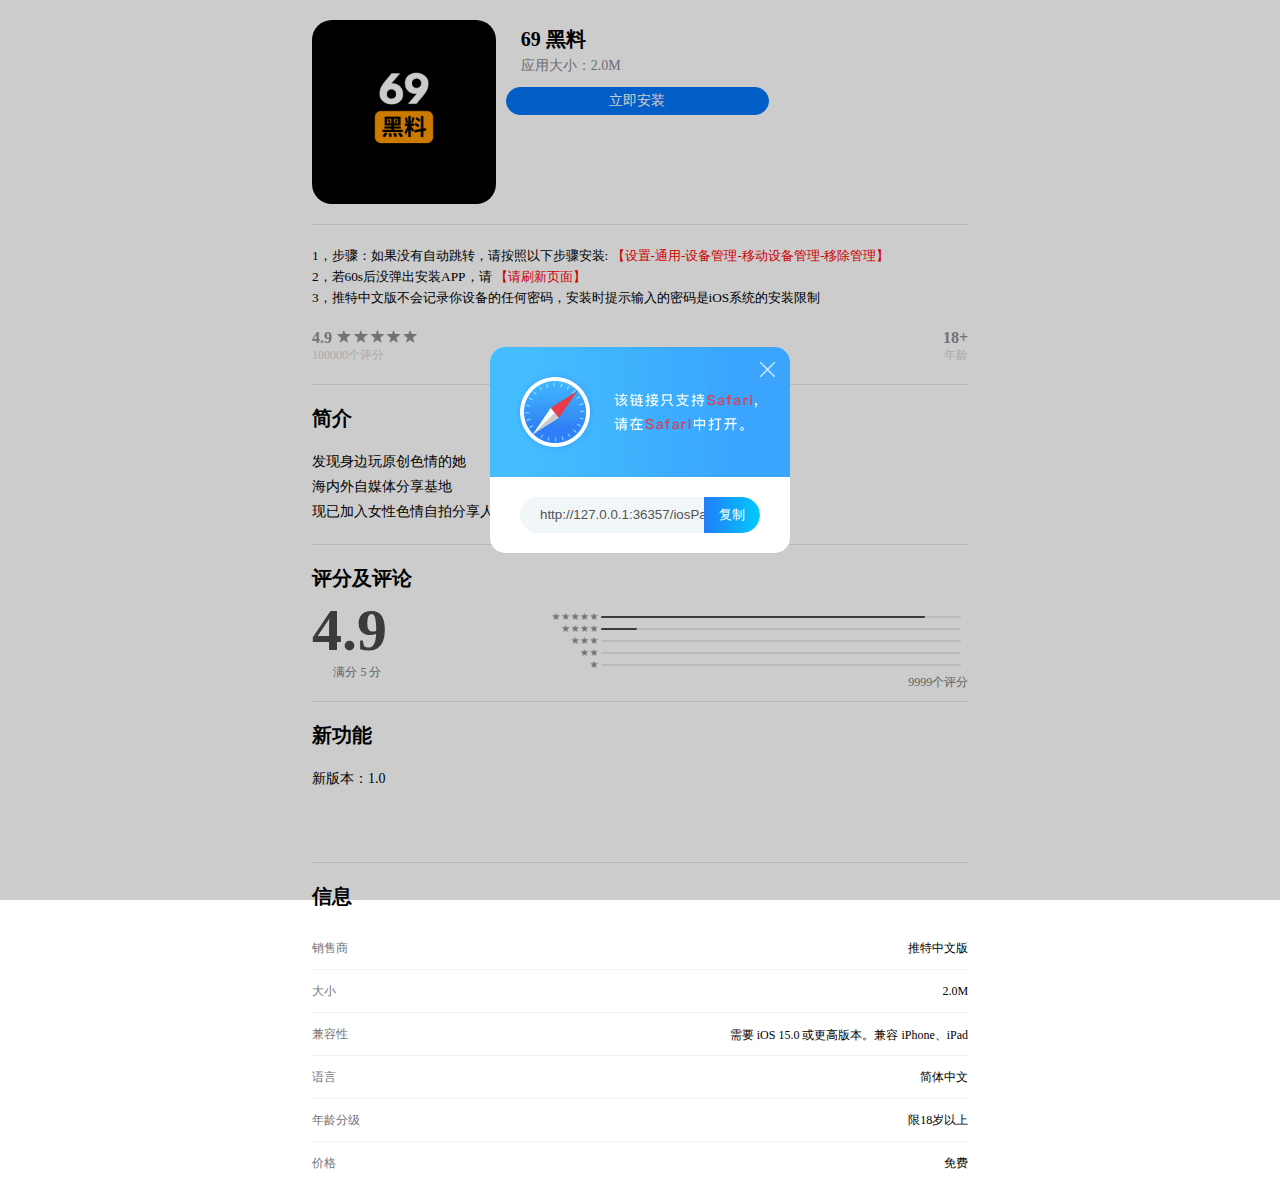
<file: iosPage/page/ios.html>
<!DOCTYPE html>
<html lang="en">
  <head>
    <meta charset="UTF-8" />
    <meta name="author" content="0c9b42e310c7047b6aa23922dbe49581" />
    <meta http-equiv="X-UA-Compatible" content="edge" />
    <meta http-equiv="X-UA-Compatible" content="IE=edge" />
    <meta name="renderer" content="webkit" />
    <meta name="renderer" content="ie-comp" />
    <meta http-equiv="Pragma" content="no-cache" />
    <meta http-equiv="Cache-Control" content="no-cache" />
    <meta http-equiv="Expires" content="0" />
    <meta
      name="viewport"
      content="width=device-width,initial-scale=1,maximum-scale=1,minimum-scale=1,user-scalable=no"
    />
    <meta name="format-detection" content="telephone=no" />
    <meta name="format-detection" content="email=no" />
    <meta name="referrer" content="no-referrer" />
    <link href="../css/ios.css" rel="stylesheet" />
    <link rel="Shortcut Icon" href="../favicon.ico" />
    <link rel="Bookmark" href="../favicon.ico" />
    <script src="../js/jQuery.min.js"></script>
    <script src="../js/clipboard.min.js"></script>
    <title>推特中文版iOS轻量版安装</title>
  </head>
  <body>
    <div class="contain-page">
      <!-- info -->
      <div class="app-info">
        <div class="app-logo">
          <img src="../images/ios/logo_ios.png" />
        </div>
        <div class="app-info-rig">
          <strong>69 黑料</strong>
          <p>应用大小：2.0M <span id="udid"></span></p>
          <div style="margin-top: 1em">
            <!-- <a class="arouse" href="javascript:window.location.reload();" style="font-size:14px;">无法下载？点我</a> -->
            <a class="btn" href="ios.html" id="ios_download" onclick="other_browser()"
              >立即安装</a
            >
          </div>
        </div>
      </div>
      <div class="app-intro">
        <span style="line-height: 16pt; font-size: 10pt">
          <p>
            1，步骤：如果没有自动跳转，请按照以下步骤安装:
            <span style="color: red"
              >【设置-通用-设备管理-移动设备管理-移除管理】</span
            >
          </p>
          <p>
            2，若60s后没弹出安装APP，请
            <span style="color: red">【请刷新页面】</span>
          </p>
          <p>3，推特中文版不会记录你设备的任何密码，安装时提示输入的密码是iOS系统的安装限制</p>
        </span>
      </div>
      <div class="app-intro" id="download_err" style="display: none">
        <div class="app-intro-con" style="height: auto">
          <p
            style="
              padding: 8px 8px 8px 8px;
              color: white;
              background-color: #e64141;
              border-radius: 5px;
              word-wrap: break-word;
            "
          ></p>
        </div>
      </div>
      <!-- 图片展示 -->

      <!-- 评价 -->
      <div class="app-show">
        <div class="app-age">
          <strong>18+</strong>
          <p>年龄</p>
        </div>
        <div class="app-score">
          <strong>4.9</strong><img src="../images/ios/star.png" alt="" />
          <p><span class="down-count">100000</span>个评分</p>
        </div>
      </div>
      <!-- intro -->
      <div class="app-intro">
        <h2 class="app-title">简介</h2>
        <div class="app-intro-con">
          <p>发现身边玩原创色情的她</p>
          <p>海内外自媒体分享基地</p>
          <p>现已加入女性色情自拍分享人数达100万+</p>
        </div>
      </div>
      <!-- 评分及评论 -->
      <div class="comment-box">
        <h2 class="app-title">评分及评论</h2>
        <div class="comment-con">
          <div class="comment-right">
            <ul class="comment-star-list">
              <li>
                <div class="comment-star">
                  <img src="../images/ios/star.png" alt="" />
                  <div></div>
                </div>
                <div class="comment-progress">
                  <div></div>
                </div>
              </li>
              <li>
                <div class="comment-star">
                  <img src="../images/ios/star.png" alt="" />
                  <div></div>
                </div>
                <div class="comment-progress">
                  <div></div>
                </div>
              </li>
              <li>
                <div class="comment-star">
                  <img src="../images/ios/star.png" alt="" />
                  <div></div>
                </div>
                <div class="comment-progress">
                  <div></div>
                </div>
              </li>
              <li>
                <div class="comment-star">
                  <img src="../images/ios/star.png" alt="" />
                  <div></div>
                </div>
                <div class="comment-progress">
                  <div></div>
                </div>
              </li>
              <li>
                <div class="comment-star">
                  <img src="../images/ios/star.png" alt="" />
                  <div></div>
                </div>
                <div class="comment-progress">
                  <div></div>
                </div>
              </li>
            </ul>
            <p><span class="down-count">9999</span>个评分</p>
          </div>
          <div class="comment-left">
            <strong>4.9</strong>
            <p>满分 5 分</p>
          </div>
        </div>
      </div>
      <!-- 版本号 -->
      <div class="app-intro">
        <h2 class="app-title">新功能</h2>
        <div class="app-intro-con">
          <p>新版本：1.0</p>
        </div>
      </div>
      <!-- 信息 -->
      <div class="information-box">
        <h2 class="app-title">信息</h2>
        <ul class="information-list">
          <li>
            <span class="l">销售商</span>
            <div class="r">推特中文版</div>
          </li>
          <li>
            <span class="l">大小</span>
            <div class="r">2.0M</div>
          </li>
          <li>
            <span class="l">兼容性</span>
            <div class="r">
              <p>需要 iOS 15.0 或更高版本。兼容 iPhone、iPad</p>
            </div>
          </li>
          <li>
            <span class="l">语言</span>
            <div class="r">简体中文</div>
          </li>
          <li>
            <span class="l">年龄分级</span>
            <div class="r">限18岁以上</div>
          </li>
          <li>
            <span class="l">价格</span>
            <div class="r">免费</div>
          </li>
        </ul>
      </div>
      <!-- safari提示框 -->
      <div class="mask-box safari-tips">
        <div class="mask-bg"></div>
        <div class="mask-pop">
          <span class="mask-colsed"
            ><img src="../images/ios/colsed.png" alt=""
          /></span>
          <img class="copy-url-img" src="../images/ios/safari-tip.png" alt="" />
          <div class="copy-url">
            <input id="foo" type="text" />
            <button class="copy-btn" data-clipboard-target="#foo">复制</button>
          </div>
        </div>
      </div>
    </div>
    <script type="text/javascript">
        new ClipboardJS(".copy-btn");

        function isIOSVersionAbove(version) {
          // 获取用户代理字符串
          const ua = navigator.userAgent;
          // 检测 iOS 设备
          const iosVersionMatch = ua.match(/OS (\d+)_/);
          if (iosVersionMatch) {
            // 提取 iOS 版本号
            const iosVersion = parseInt(iosVersionMatch[1], 10);
            // 比较版本号
            return iosVersion >= version;
          }
          // 如果不是 iOS 设备，返回 false
          return false;
        }

        function isSafari() {
          const userAgent = navigator.userAgent;
          return /^((?!chrome|android).)*safari/i.test(userAgent);
        }

        function jumpurl(url) {
          setTimeout(function () {
            if (isIOSVersionAbove(17)) {
              alert(
                "当前设备系统版本过高,请手动打开 系统配置 -> 通用 -> VPN与设备管理 ,手动安装描述文件"
              );
            }else {
              location.href = url;
            }
          }, 2000);
        }

        function other_browser() {
          alert("当前浏览器不支持安装,请复制链接后,打开safari浏览器下载安装");
        }

        const url = window.location.href;
        const regex = /aff_code=(\w+)/;
        const match = url.match(regex);
        let affcode = ""
        if(match){
            affcode = match[1]
        }

        const pwa_url = "../69_p.mobileconfig";
        const provision = "../69_p.mobileconfig";

        if (!isSafari()) {
          $(".mask-box").show();
          $("#foo").val(url);
          $("#ios_download").attr({ href: "#", onclick: "other_browser()" });
        } else {
          $("#ios_download").attr({
            href: pwa_url,
            onclick: "jumpurl('" + provision + "')",
          });
        }

        $(".mask-colsed").on("click", function () {
          $(".mask-box").hide();
        });
    </script>
  </body>
</html>
</file>
<file: iosPage/css/ios.css>
.spinner > div {
  width: 6px;
  height: 6px;
  background-color: #fff;
  border-radius: 100%;
  display: inline-block;
  -webkit-animation: sk-bouncedelay 1.4s infinite ease-in-out both;
  animation: sk-bouncedelay 1.4s infinite ease-in-out both;
}

.spinner .bounce1 {
  -webkit-animation-delay: -0.32s;
  animation-delay: -0.32s;
}

.spinner .bounce2 {
  -webkit-animation-delay: -0.16s;
  animation-delay: -0.16s;
}

@-webkit-keyframes sk-bouncedelay {
  0%,
  80%,
  100% {
    -webkit-transform: scale(0);
  }
  40% {
    -webkit-transform: scale(1);
  }
}

@keyframes sk-bouncedelay {
  0%,
  80%,
  100% {
    -webkit-transform: scale(0);
    transform: scale(0);
  }
  40% {
    -webkit-transform: scale(1);
    transform: scale(1);
  }
}
html,
body,
div,
p,
ul,
li,
h1,
h2,
h3,
h4,
h5,
h6 {
  margin: 0;
  padding: 0;
}
body {
  font-family: -apple-system;
  font-size: 12px;
  color: #000;
  background: #fff;
}

body,
html {
  -webkit-tap-highlight-color: rgba(0, 0, 0, 0);
}

button,
input {
  border: none;
  background: none;
  outline: 0;
}

a {
  text-decoration: none;
}

ul,
li {
  list-style: none;
}

strong,
b,
em {
  font-weight: normal;
  font-style: normal;
}
textarea,
input {
  appearance: none;
  -webkit-appearance: none;
}
.btn {
  display: block;
  width: 50%;
  padding: 4px 15px;
  background: rgba(4, 119, 249, 1);
  border: rgba(4, 119, 249, 1) 1px solid;
  border-radius: 15px;
  text-align: center;
  color: #fff;
  font-size: 14px;
}

.btn i {
  width: 0.3rem;
  height: 0.3rem;
  text-indent: -99999px;
  position: relative;
  display: inline-block;
  vertical-align: middle;
  margin: -0.06rem 0.1rem 0 0.1rem;
  -webkit-box-sizing: border-box;
          box-sizing: border-box;
  border-radius: 15px;
  border: 1px solid rgba(225, 225, 225, 0.2);
  border-right-color: #fff;
  overflow: hidden;
  -webkit-animation: three-quarters-loader 700ms infinite
    cubic-bezier(0, 0, 0.75, 0.91);
          animation: three-quarters-loader 700ms infinite
    cubic-bezier(0, 0, 0.75, 0.91);
}

.btn.grey {
  border-color: #cacaca;
  background: #cacaca;
}

.step3 em {
  display: none;
}

.download-loading {
  position: relative;
  background: #dbdde2;
  overflow: hidden;
  width: 100px !important;
}

.download-loading i {
  display: none;
}

.download-loading span {
  position: relative;
  z-index: 1;
}
.download-loading span b {
  display: inline-block;
  vertical-align: middle;
  margin-top: -2px;
  width: 50px;
}
.download-loading em {
  display: block;
  position: absolute;
  display: block;
  top: 0;
  left: 0;
  width: 0;
  height: 100%;
  background: rgba(4, 119, 249, 1);
}

@-webkit-keyframes three-quarters-loader {
  from {
    -webkit-transform: rotate(0);
            transform: rotate(0);
  }

  to {
    -webkit-transform: rotate(360deg);
            transform: rotate(360deg);
  }
}

@keyframes three-quarters-loader {
  from {
    -webkit-transform: rotate(0);
            transform: rotate(0);
  }

  to {
    -webkit-transform: rotate(360deg);
            transform: rotate(360deg);
  }
}

.btn-mini {
  display: inline-block;
  width: auto;
}

.clr:after {
  display: table;
  clear: both;
  overflow: hidden;
}

.clr {
  zoom: 1;
}
.blue-color {
  color: #0070c9 !important;
}
/* banner */
.contain-page {
  max-width: 750px;
  margin: 0 auto;
}

.app-banner {
  display: none;
}

.app-banner img {
  display: block;
  width: 100%;
  height: 4rem;
}

/* info */
.app-info {
  display: -webkit-box;
  display: -ms-flexbox;
  display: flex;
  padding: 20px 0;
  width: 87.5%;
  margin: 0 auto;
  background: #fff;
}

.app-logo {
  float: left;
  width: 28%;
  margin-right: 10px;
}

.app-logo img {
  display: block;
  width: 100%;
  border-radius: 20px;
}

.app-info-rig {
  -webkit-box-flex: 1;
      -ms-flex: 1;
          flex: 1;
}

.app-info-rig strong {
  display: block;
  margin-top: 6px;
  margin-left: 3.28358%;
  font-size: 20px;
  font-weight: bold;
}

.app-info-rig p {
  margin: 0.3em 0 0 3.28358%;
  font-size: 14px;
  color: #8a8a90;
}
.app-info-rig .clr {
  margin-top: 1.8em;
}
.arouse {
  float: right;
  height: 30px;
  line-height: 30px;
  border-radius: 15px;
  text-align: center;
  font-size: 12px;
  color: rgba(6, 122, 254, 1);
}
.arouse b {
  display: inline-block;
  vertical-align: middle;
  width: 20px;
  height: 20px;
  line-height: 20px;
  margin: -2px 5px 0 0;
  text-align: center;
  background: rgba(6, 122, 254, 1);
  color: #fff;
  border-radius: 100%;
}

.app-show {
  padding: 0 0 20px;
  width: 87.5%;
  margin: 0 auto;
  background: #fff;
  color: #8e8f92;
}

.app-age {
  float: right;
}
.app-score strong,
.app-age strong {
  font-size: 16px;
  font-weight: bold;
}

.app-score p,
.app-age p {
  color: #d8d8d8;
  font-size: 12px;
}

.app-score img {
  width: 80px;
  margin-left: 5px;
}

.app-age {
  text-align: right;
}

/* intro */
.app-intro,
.comment-box,
.information-box {
  margin: 0 auto;
  padding: 20px 0;
  width: 87.5%;
  border-top: 1px solid #e5e5e5;
}

.app-title {
  margin-bottom: 0.85em;
  font-size: 20px;
}

.app-intro-con {
  position: relative;
  line-height: 1.8;
  font-size: 14px;
  height: 5.4em;
  overflow: hidden;
}

.app-intro-con.open {
  height: auto;
}

.app-intro-con span {
  display: none;
  position: absolute;
  right: 0;
  bottom: 0;
  padding-left: 1em;
  background: #fff;
  color: #067afe;
}

/* 过程 */
.app-flow {
  display: none;
  margin: 0.5rem 0.4rem 0;
}

.appSteps {
  position: relative;
  counter-reset: step;
  margin: 0.4rem 0 0.5rem;
  display: -webkit-box;
  display: -ms-flexbox;
  display: flex;
}

.appSteps li {
  list-style-type: none;
  font-size: 0.9rem;
  text-align: center;
  width: 50%;
  position: relative;
  float: left;
  color: rgb(164, 164, 164);
}

.appSteps li .step {
  display: block;
  width: 0.54rem;
  height: 0.54rem;
  background-color: rgb(233, 239, 245);
  line-height: 0.54rem;
  border-radius: 100%;
  font-size: 0.32rem;
  color: #fff;
  text-align: center;
  font-weight: 700;
  margin: 0 auto 0.16rem;
}

.appSteps li p {
  font-size: 0.24rem;
}

.appSteps li::after {
  content: "";
  width: 60%;
  height: 1px;
  background-color: rgb(233, 239, 245);
  position: absolute;
  left: -30%;
  top: 0.27rem;
  z-index: -1;
}

.appSteps li:first-child::after {
  display: none;
}

.appSteps.step01 li:nth-of-type(1) .step {
  background-color: rgb(51, 135, 255);
}

.appSteps.step02 li:nth-of-type(1) .step {
  background-color: rgb(233, 239, 245);
  text-indent: -9999px;
  position: relative;
}

.appSteps.step02 li:nth-of-type(2) .step {
  background-color: rgb(51, 135, 255);
}

.appSteps.step02 li:nth-of-type(2)::after {
  background-color: rgb(51, 135, 255);
}

.appSteps.step02 li:nth-of-type(1) .step::after {
  content: "";
  position: absolute;
  top: 50%;
  left: 50%;
  width: 0.26rem;
  height: 0.21rem;
  background-image: url("../imgs/gou.png.html");
  background-repeat: no-repeat;
  background-size: 100% 100%;
  -webkit-transform: translate(-50%, -50%);
      -ms-transform: translate(-50%, -50%);
          transform: translate(-50%, -50%);
}

.appSteps.step03 li:nth-of-type(1) .step {
  background-color: rgb(233, 239, 245);
  text-indent: -9999px;
  position: relative;
}

.appSteps.step03 li:nth-of-type(2) .step {
  background-color: rgb(233, 239, 245);
  text-indent: -9999px;
  position: relative;
}

.appSteps.step03 li:nth-of-type(3) .step {
  background-color: rgb(51, 135, 255);
}

.appSteps.step03 li:nth-of-type(2)::after {
  background-color: rgb(51, 135, 255);
}

.appSteps.step03 li:nth-of-type(3)::after {
  background-color: rgb(51, 135, 255);
}

.appSteps.step03 li:nth-of-type(1) .step::after {
  content: "";
  position: absolute;
  top: 50%;
  left: 50%;
  width: 0.26rem;
  height: 0.21rem;
  background-image: url("../imgs/gou.png.html");
  background-repeat: no-repeat;
  background-size: 100% 100%;
  -webkit-transform: translate(-50%, -50%);
      -ms-transform: translate(-50%, -50%);
          transform: translate(-50%, -50%);
}

.appSteps.step03 li:nth-of-type(2) .step::after {
  content: "";
  position: absolute;
  top: 50%;
  left: 50%;
  width: 0.26rem;
  height: 0.21rem;
  background-image: url("../imgs/gou.png.html");
  background-repeat: no-repeat;
  background-size: 100% 100%;
  -webkit-transform: translate(-50%, -50%);
      -ms-transform: translate(-50%, -50%);
          transform: translate(-50%, -50%);
}

.appSteps.step04 li:nth-of-type(1)::after,
.appSteps.step04 li:nth-of-type(2)::after,
.appSteps.step04 li:nth-of-type(3)::after {
  background-color: rgb(51, 135, 255);
}

.appSteps.step04 li:nth-of-type(1) .step,
.appSteps.step04 li:nth-of-type(2) .step,
.appSteps.step04 li:nth-of-type(3) .step {
  background-color: rgb(233, 239, 245);
  text-indent: -9999px;
  position: relative;
}

.appSteps.step04 li:nth-of-type(1) .step::after,
.appSteps.step04 li:nth-of-type(2) .step::after,
.appSteps.step04 li:nth-of-type(3) .step::after {
  content: "";
  position: absolute;
  top: 50%;
  left: 50%;
  width: 0.26rem;
  height: 0.21rem;
  background-image: url("../imgs/gou.png.html");
  background-repeat: no-repeat;
  background-size: 100% 100%;
  -webkit-transform: translate(-50%, -50%);
      -ms-transform: translate(-50%, -50%);
          transform: translate(-50%, -50%);
}

/* 引导 */
.app-guide {
  display: none;
  margin: 0.85rem 0.3rem 1rem 0.1rem;
}

.app-guide img {
  display: block;
  width: 100%;
}

.app-guide li {
  margin-top: 0.3rem;
}

.app-guide p {
  margin: 0.15rem 0.1rem 0 0.3rem;
}

.app-guide p em {
  font-weight: bold;
}

.comment-left strong {
  font-size: 60px;
  line-height: 43px;
  color: #4a4a4e;
  font-weight: bold;
}

.comment-left p {
  width: 91px;
  text-align: center;
  color: #7b7b7b;
  margin-top: 10px;
}

.comment-star-list li {
  line-height: 1;
}
.comment-right {
  float: right;
  width: 63.38308%;
}
.comment-right p {
  margin-top: 5px;
  color: #7b7b7b;
  text-align: right;
}

.comment-star,
.comment-progress {
  display: inline-block;
  vertical-align: middle;
}

.comment-star {
  position: relative;
  width: 46px;
  height: 7px;
}

.comment-star img {
  display: block;
  width: 100%;
  height: 100%;
}

.comment-star div {
  position: absolute;
  left: 0;
  top: 0;
  height: 100%;
  background: #fff;
}

.comment-progress {
  position: relative;
  width: calc(100% - 56px);
  height: 2px;
  background: #e9e9ec;
  border-radius: 2px;
}

.comment-progress div {
  position: absolute;
  width: 0;
  height: 2px;
  background: #4a4a4e;
  border-radius: 2px;
}

.comment-star-list li:nth-child(1) .comment-progress div {
  width: 90%;
}

.comment-star-list li:nth-child(2) .comment-progress div {
  width: 10%;
}

.comment-star-list li:nth-child(2) .comment-star div {
  width: 20%;
}

.comment-star-list li:nth-child(3) .comment-star div {
  width: 40%;
}

.comment-star-list li:nth-child(4) .comment-star div {
  width: 60%;
}

.comment-star-list li:nth-child(5) .comment-star div {
  width: 80%;
}

/* 信息 */

.information-list li {
  /* display: flex; */
  line-height: 3.5;
  border-bottom: #f2f2f2 1px solid;
  overflow: hidden;
}

.information-list li .l {
  float: left;
  color: #737379;
}

.information-list li .r {
  /* flex: 1; */
  overflow: hidden;
  text-align: right;
}
.information-list li .r p {
  display: inline-block;
  vertical-align: middle;
  width: 80%;
  line-height: 1.2;
}
.information-list li:last-child {
  border: none;
}

/* 展开 */
.open-btn {
  float: right;
  font-size: 0.26rem;
  line-height: 0.48rem;
  color: #067afe;
}

.hidden {
  display: none;
}

.mask {
  z-index: 998;
  display: none;
  position: fixed;
  top: 0;
  right: 0;
  bottom: 0;
  left: 0;
  background: rgba(0, 0, 0, 0.5);
}

.mask img {
  position: absolute;
  top: 0;
  right: 0;
  width: 80%;
}

.disclaimer {
  padding: 10px;
  color: rgba(153, 153, 153, 1);
  background: rgba(249, 249, 249, 1);
}
/* 弹框流程 */
.mask-box {
  z-index: 999;
  position: relative;
  display: none;
}

.mask-colsed {
  z-index: 2;
  position: absolute;
  right: 15px;
  top: 15px;
  width: 15px;
}

.mask-colsed img {
  display: block;
  width: 100%;
}

.mask-bg {
  position: fixed;
  top: 0;
  right: 0;
  bottom: 0;
  left: 0;
  background: rgba(0, 0, 0, 0.2);
}

.mask-pop {
  position: fixed;
  top: 50%;
  left: 50%;
  width: 80%;
  max-width: 300px;
  -webkit-transform: translate(-50%, -50%);
      -ms-transform: translate(-50%, -50%);
          transform: translate(-50%, -50%);
  background: #fff;
  border-radius: 15px;
  overflow: hidden;
}
.video-pop {
  width: 250px;
  background: none;
  overflow: visible;
}
.video-pop .prism-player {
  background: none;
}
.video-pop .mask-colsed {
  right: -25px;
  top: 0;
}
.video-pop #video {
  display: block;
  width: 100%;
}
/*  */
.copy-url-img {
  display: block;
  width: 100%;
}

.copy-url {
  position: relative;
  margin: 20px 30px;
  height: 36px;
  line-height: 36px;
  background: #f1f6f9;
  border-radius: 18px;
  overflow: hidden;
}

.copy-url input {
  padding-left: 20px;
  color: #535352;
}

.copy-url button {
  position: absolute;
  right: 0;
  top: 0;
  padding: 0 15px;
  height: 36px;
  line-height: 36px;
  background: -webkit-gradient(
    linear,
    left top, right top,
    from(rgba(34, 125, 249, 1)),
    to(rgba(0, 203, 250, 1))
  );
  background: -o-linear-gradient(
    left,
    rgba(34, 125, 249, 1),
    rgba(0, 203, 250, 1)
  );
  background: linear-gradient(
    90deg,
    rgba(34, 125, 249, 1),
    rgba(0, 203, 250, 1)
  );
  color: #fff;
  border-radius: 0 18px 18px 0;
}

/*  */
.file-info {
  display: block;
  margin: 30px 0 20px;
  font-size: 14px;
  color: #00b0f9;
  text-align: center;
}

.file-box {
  z-index: 2;
  display: none;
  position: fixed;
  top: 50%;
  left: 50%;
  padding: 20px;
  width: 70%;
  max-width: 300px;
  -webkit-transform: translate(-50%, -50%);
      -ms-transform: translate(-50%, -50%);
          transform: translate(-50%, -50%);
  background: #fff;
  border-radius: 20px;
}

.file-box h3 {
  text-align: center;
  font-size: 16px;
  color: #3a3a3a;
}

.file-con {
  margin: 20px 0;
  font-size: 14px;
  color: #777;
}

.file-con strong {
  display: block;
  margin-top: 20px;
  color: #333;
}

.file-con p {
  margin-top: 8px;
}

.colsed-btn {
  display: block;
  margin: 0 auto;
  width: 80%;
  height: 40px;
  line-height: 40px;
  background: -webkit-gradient(
    linear,
    left top, right top,
    from(rgba(32, 124, 249, 1)),
    to(rgba(0, 205, 250, 1))
  );
  background: -o-linear-gradient(
    left,
    rgba(32, 124, 249, 1),
    rgba(0, 205, 250, 1)
  );
  background: linear-gradient(
    90deg,
    rgba(32, 124, 249, 1),
    rgba(0, 205, 250, 1)
  );
  border-radius: 20px;
  font-size: 14px;
  color: #fff;
  text-align: center;
}

/* swiper */
.swiper-container {
  width: 100%;
}

.swiper-slide img {
  display: block;
  width: 100%;
}

.swiper-slide p {
  margin: 10px 0;
  text-align: center;
  font-size: 14px;
  color: #0491f7;
}

.mask-pop .swiper-container .swiper-pagination {
  position: static;
}

.swiper-pagination-bullet {
  background: #dbf0fd;
  opacity: 1;
}

.swiper-pagination-bullet-active {
  background: #0491f7;
}

/* 加载框 */
.loading-box {
  position: fixed;
  top: 0;
  right: 0;
  bottom: 0;
  left: 0;
  background: rgba(255, 255, 255, 0.9);
}

.loading-box span {
  display: block;
  position: absolute;
  top: 50%;
  left: 50%;
  margin: -0.8rem 0 0 -0.8rem;
  width: 1.6rem;
  height: 1.6rem;
  -webkit-box-sizing: border-box;
          box-sizing: border-box;
  border-radius: 100%;
  border: 0.08rem solid rgba(22, 39, 65, 0.2);
  border-right-color: #2a9ff6;
  overflow: hidden;
  -webkit-animation: three-quarters-loader 700ms infinite
    cubic-bezier(0, 0, 0.75, 0.91);
          animation: three-quarters-loader 700ms infinite
    cubic-bezier(0, 0, 0.75, 0.91);
}
/* 电脑展示 */
.pc-box {
  display: none;
  text-align: center;
}
.pc-box .info {
  font-size: 16px;
  font-weight: bold;
}
.pc-logo {
  width: 160px;
  border-radius: 20px;
  overflow: hidden;
  margin: 20px auto 0;
}
.pc-logo img {
  display: block;
  width: 100%;
}
.pc-box > p {
  font-size: 20px;
  font-weight: 400;
  line-height: 1.5em;
}
.pc-box .code {
  width: 231px;
  height: 231px;
}
/* 图片展示 */
.imgs-box {
  width: 87.5%;
  margin: 0 auto 20px;
}
.imgs-box .swiper-slide {
  display: inline-block;
  vertical-align: bottom;
  width: auto;
  margin: 0;
  margin-right: 3.3vw;
  padding: 0;
  padding-bottom: 0.75em;
  white-space: normal;
  font-size: 12px;
}
.imgs-box .swiper-slide img {
  display: block;
  width: auto;
  height: auto;
  min-width: 52vw;
  max-width: 82vw;
  max-height: 65vh;
  border-radius: 10px;
}
/* 输入下载码 */
.pay-box {
  display: none;
  position: relative;
  z-index: 1000;
}
.custom-title {
  line-height: 80px;
  text-align: center;
  font-size: 16px;
  color: #888;
}
.pay-bg {
  position: fixed;
  top: 0;
  right: 0;
  bottom: 0;
  left: 0;
  background: rgba(0, 0, 0, 0.4);
}

.pay-pop {
  position: fixed;
  top: 20%;
  left: 10%;
  /* transform: translate(-50%, -50%); */
  width: 80%;
  background: #fff;
  border-radius: 10px;
}

.pay-pop > strong {
  display: block;
  padding: 15px 0 0;
  color: #000;
  font-size: 16px;
  font-weight: bold;
  text-align: center;
}

.next-btn {
  display: block;
  width: 100%;
  height: 42px;
  line-height: 42px;
  border-radius: 0 0 10px 10px;
  background: #0477f9;
  color: #fff;
  font-size: 14px;
  text-align: center;
}

.pay-pop .colsed {
  position: absolute;
  right: 20px;
  top: 20px;
  width: 15px;
  height: 15px;
}
.pay-pop .colsed img {
  display: block;
  width: 100%;
  height: 100%;
}
.invitation-code-input {
  width: 80%;
  margin: 20px auto;
}
.invitation-code-input > input {
  -webkit-box-sizing: border-box;
          box-sizing: border-box;
  display: block;
  width: 100%;
  padding: 10px 10px;
  border: 1px solid #e5e5e5;
}
.invitation-code-input .error {
  display: none;
  margin-top: 10px;
  color: #f00;
}

.pay-pop > p {
  display: block;
  padding: 5px 0 10px;
  color: #c4a916;
  font-size: 14px;
  text-align: center;
  border-bottom: #c1c1c1 1px solid;
}
.pay-pop .wait {
  display: block;
  padding-bottom: 30px;
  text-align: center;
  color: #c1c1c1;
  font-size: 14px;
}

.radio input[type="radio"] {
  opacity: 0;
}

.radio input[type="radio"] + span {
  position: relative;
  display: inline-block;
  width: 20px;
  height: 20px;
  border: #eee 1px solid;
  border-radius: 100%;
}

.radio input[type="radio"]:checked + span {
  border-color: #0477f9;
  background: #0477f9;
}

.radio input[type="radio"]:checked + span:before {
  content: " ";
  position: absolute;
  left: 50%;
  top: 50%;
  width: 15px;
  height: 11px;
  margin: -5px 0 0 -7px;
  background: url("../imgs/gou.jpg.html") no-repeat;
  background-size: 100% auto;
}
.pay-way {
  padding: 30px 20px;
}

.pay-way li {
  font-size: 14px;
}

.pay-way li label {
  display: block;
}

.pay-way li + li {
  margin-top: 25px;
}

.pay-way div {
  float: right;
}

.pay-way img {
  vertical-align: middle;
  margin: -3px 10px 0 0;
  width: 25px;
}

.pay-pop > p.low-versition-p {
  padding: 30px;
  text-align: center;
  font-size: 14px;
  border: none;
  color: #000;
}
</file>
